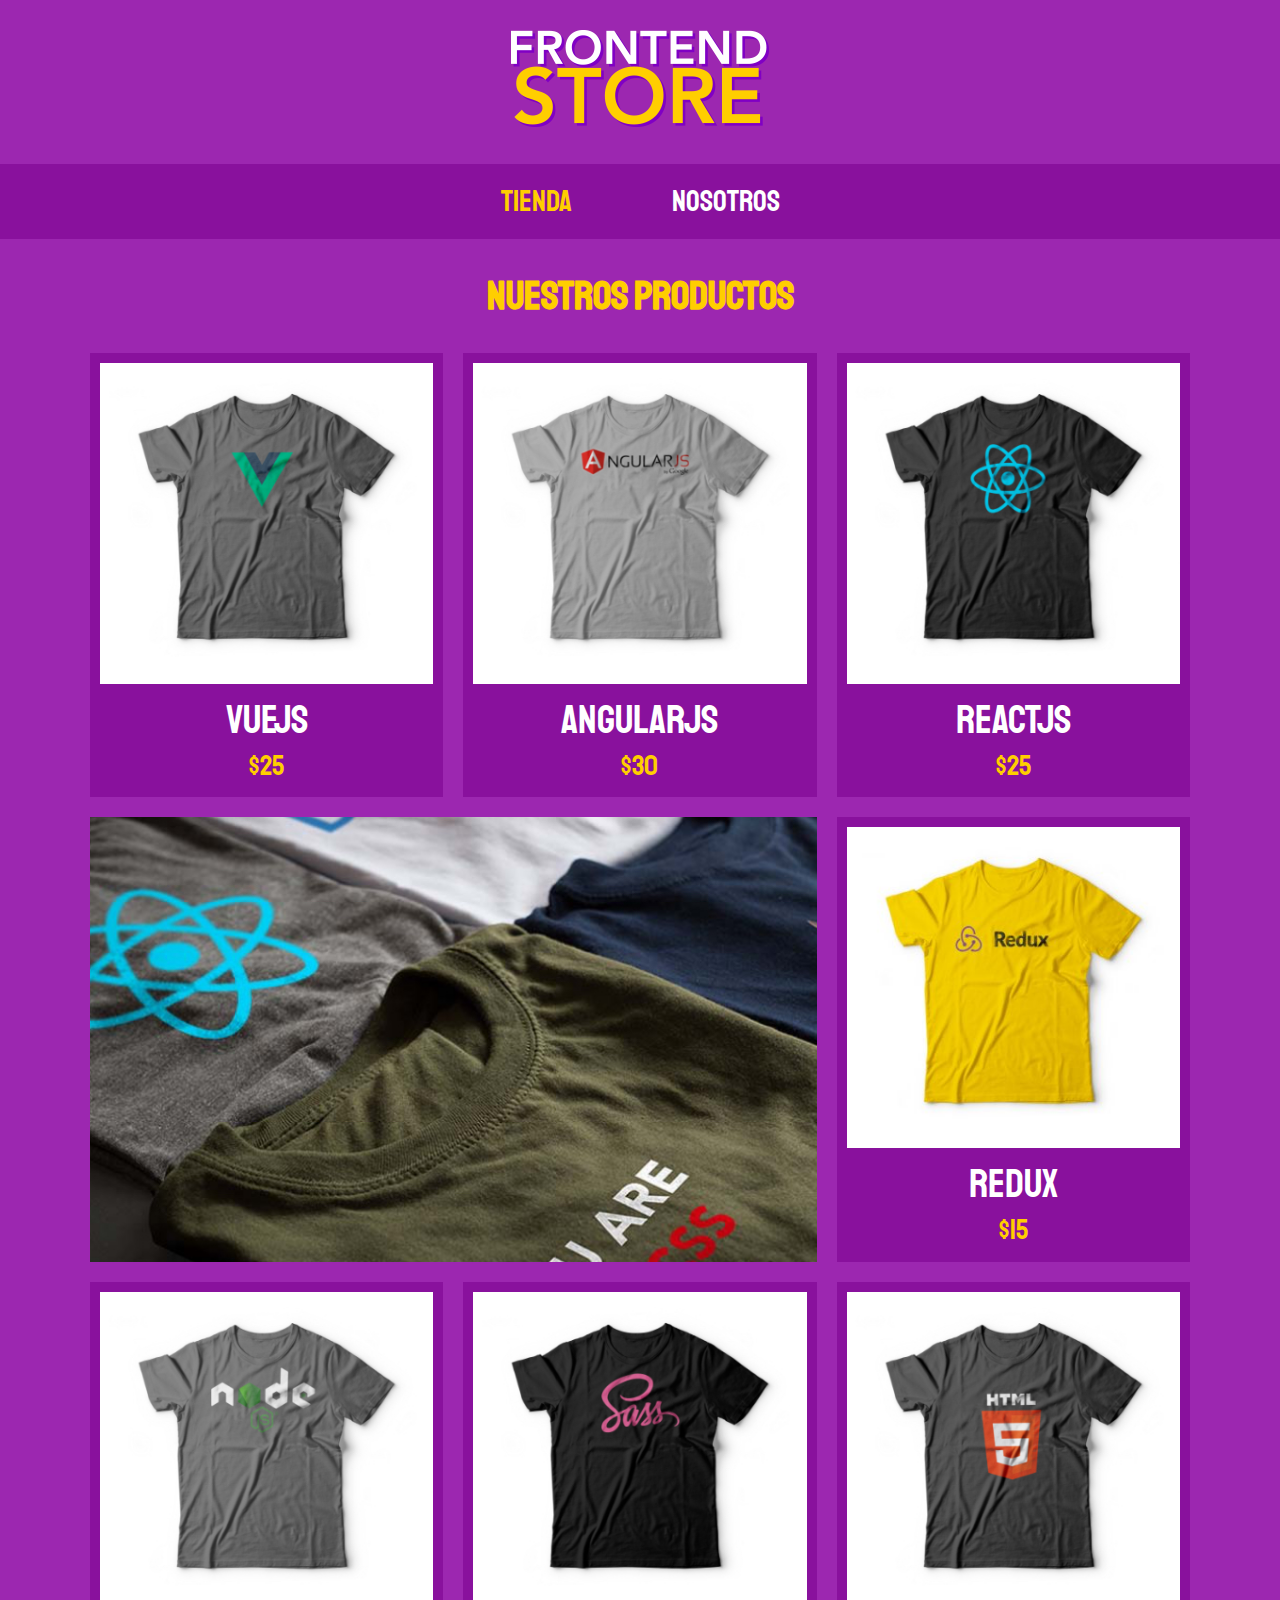
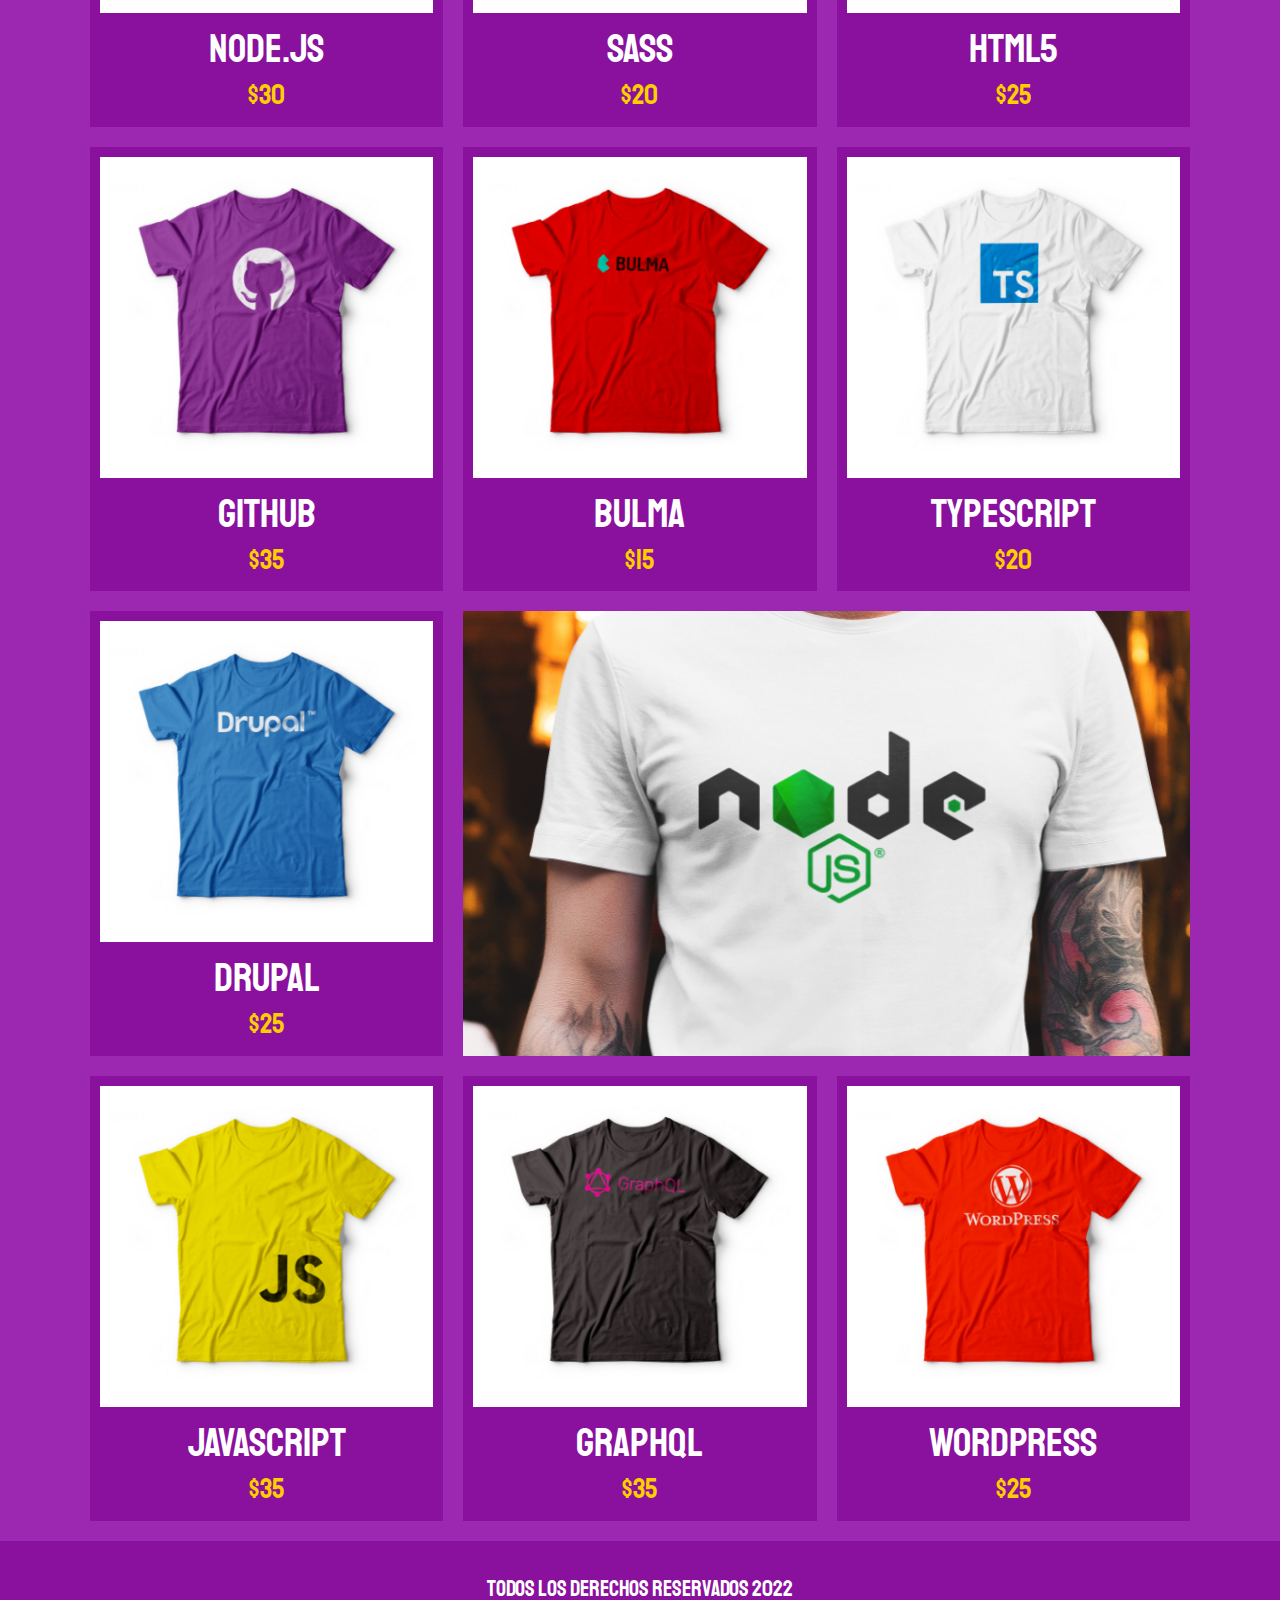
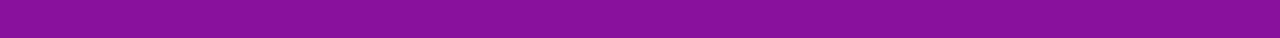
<file: index.html>
<!DOCTYPE html>
<html lang="en">
<head>
    <meta charset="UTF-8">
    <meta http-equiv="X-UA-Compatible" content="IE=edge">
    <meta name="viewport" content="width=device-width, initial-scale=1.0">
    <title>FrontEnd Store</title>
    <link rel="stylesheet" href="CSS/normalize.css">        <!--Le decimos a HTML que va a usar el código de Normalize como hoja de estilos e indicamos su ubicación-->
    <link rel="preconnect" href="https://fonts.gstatic.com">
    <link href="https://fonts.googleapis.com/css2?family=Staatliches&display=swap" rel="stylesheet">
    <link rel="preload" href="CSS/normalize.css" as="style">        <!--Los preloads mejora el rendimiento del sitio web-->       
    <link rel="preload" href="CSS/styles.css as="style">        <!--También hacemos un preload a nuestra hoja de estilos-->
    <link href="CSS/styles.css" rel="stylesheet" text="text/css">     <!--Le indicamos la ubicación de nuestra hoja de estilos y la aplicamos-->
</head>
<body>
    <header class="header">
        <a href="index.html">       <!--Al hacer clic en la imagen nos llevará a index.html-->
            <img class="header__logo" src="imagenes/logo.png" alt="Logotipo">    <!--El texto alternativo cargará en caso de que haya un error con la imagen-->
        </a>
    </header>
    
    <nav class="navegacion">
        <a class="navegacion__enlace navegacion__enlace--activo" href="index.html"> Tienda </a>        <!--# simula un enlace-->
        <a class="navegacion__enlace" href="nosotros.html"> Nosotros </a>
    </nav>

    <main class="contenedor">
        <h1> Nuestros Productos </h1>
        <div class="grid">
            <div class="producto">
                <a href="producto.html"> <img class="producto__imagen" src="imagenes/1.jpg" alt="imagen camisa"> </a>       <!--La imagen se convierte en un enlace a producto.html-->
                    <div class="producto__informacion">
                        <p class="producto__nombre"> VueJS </p>
                        <p class="producto__precio"> $25 </p>
                    </div>
            </div> <!--Cierre del div producto-->

            <div class="producto">
                <a href="producto.html"> <img class="producto__imagen" src="imagenes/2.jpg" alt="imagen camisa"> </a>
                    <div class="producto__informacion">
                        <p class="producto__nombre"> AngularJS </p>
                        <p class="producto__precio"> $30 </p>
                    </div>
            </div> <!--Cierre del div producto-->

            <div class="producto">
                <a href="producto.html"> <img class="producto__imagen" src="imagenes/3.jpg" alt="imagen camisa"> </a>
                    <div class="producto__informacion">
                        <p class="producto__nombre"> ReactJS </p>
                        <p class="producto__precio"> $25 </p>
                    </div>
            </div> <!--Cierre del div producto-->

            <div class="producto">
                <a href="producto.html"> <img class="producto__imagen" src="imagenes/4.jpg" alt="imagen camisa"> </a>
                    <div class="producto__informacion">
                        <p class="producto__nombre"> Redux </p>
                        <p class="producto__precio"> $15 </p>
                    </div>
            </div> <!--Cierre del div producto-->

            <div class="producto">
                <a href="producto.html"> <img class="producto__imagen" src="imagenes/5.jpg" alt="imagen camisa"> </a>
                    <div class="producto__informacion">
                        <p class="producto__nombre"> Node.js </p>
                        <p class="producto__precio"> $30 </p>
                    </div>
            </div> <!--Cierre del div producto-->

            <div class="producto">
                <a href="producto.html"> <img class="producto__imagen" src="imagenes/6.jpg" alt="imagen camisa"> </a>
                    <div class="producto__informacion">
                        <p class="producto__nombre"> SASS </p>
                        <p class="producto__precio"> $20 </p>
                    </div>
            </div> <!--Cierre del div producto-->

            <div class="producto">
                <a href="producto.html"> <img class="producto__imagen" src="imagenes/7.jpg" alt="imagen camisa"> </a>
                    <div class="producto__informacion">
                        <p class="producto__nombre"> HTML5 </p>
                        <p class="producto__precio"> $25 </p>
                    </div>
            </div> <!--Cierre del div producto-->

            <div class="producto">
                <a href="producto.html"> <img class="producto__imagen" src="imagenes/8.jpg" alt="imagen camisa"> </a>
                    <div class="producto__informacion">
                        <p class="producto__nombre"> GitHub </p>
                        <p class="producto__precio"> $35 </p>
                    </div>
            </div> <!--Cierre del div producto-->

            <div class="producto">
                <a href="producto.html"> <img class="producto__imagen" src="imagenes/9.jpg" alt="imagen camisa"> </a>
                    <div class="producto__informacion">
                        <p class="producto__nombre"> Bulma </p>
                        <p class="producto__precio"> $15 </p>
                    </div>
            </div> <!--Cierre del div producto-->

            <div class="producto">
                <a href="producto.html"> <img class="producto__imagen" src="imagenes/10.jpg" alt="imagen camisa"> </a>
                    <div class="producto__informacion">
                        <p class="producto__nombre"> TypeScript </p>
                        <p class="producto__precio"> $20 </p>
                    </div>
            </div> <!--Cierre del div producto-->

            <div class="producto">
                <a href="producto.html"> <img class="producto__imagen" src="imagenes/11.jpg" alt="imagen camisa"> </a>
                    <div class="producto__informacion">
                        <p class="producto__nombre"> Drupal </p>
                        <p class="producto__precio"> $25 </p>
                    </div>
            </div> <!--Cierre del div producto-->

            <div class="producto">
                <a href="producto.html"> <img class="producto__imagen" src="imagenes/12.jpg" alt="imagen camisa"> </a>
                    <div class="producto__informacion">
                        <p class="producto__nombre"> JavaScript </p>
                        <p class="producto__precio"> $35 </p>
                    </div>
            </div> <!--Cierre del div producto-->

            <div class="producto">
                <a href="producto.html"> <img class="producto__imagen" src="imagenes/13.jpg" alt="imagen camisa"> </a>
                    <div class="producto__informacion">
                        <p class="producto__nombre"> GraphQL </p>
                        <p class="producto__precio"> $35 </p>
                    </div>
            </div> <!--Cierre del div producto-->

            <div class="producto">
                <a href="producto.html"> <img class="producto__imagen" src="imagenes/14.jpg" alt="imagen camisa"> </a>
                    <div class="producto__informacion">
                        <p class="producto__nombre"> WordPress </p>
                        <p class="producto__precio"> $25 </p>
                    </div>
            </div> <!--Cierre del div producto-->

            <div class="grafico grafico--camisas"></div>
            <div class="grafico grafico--node"></div>

        </div>
    </main>

    <footer class="footer">
        <p class="footer__texto"> Todos los derechos reservados 2022 </p>
    </footer>
</body>
</html>
</file>
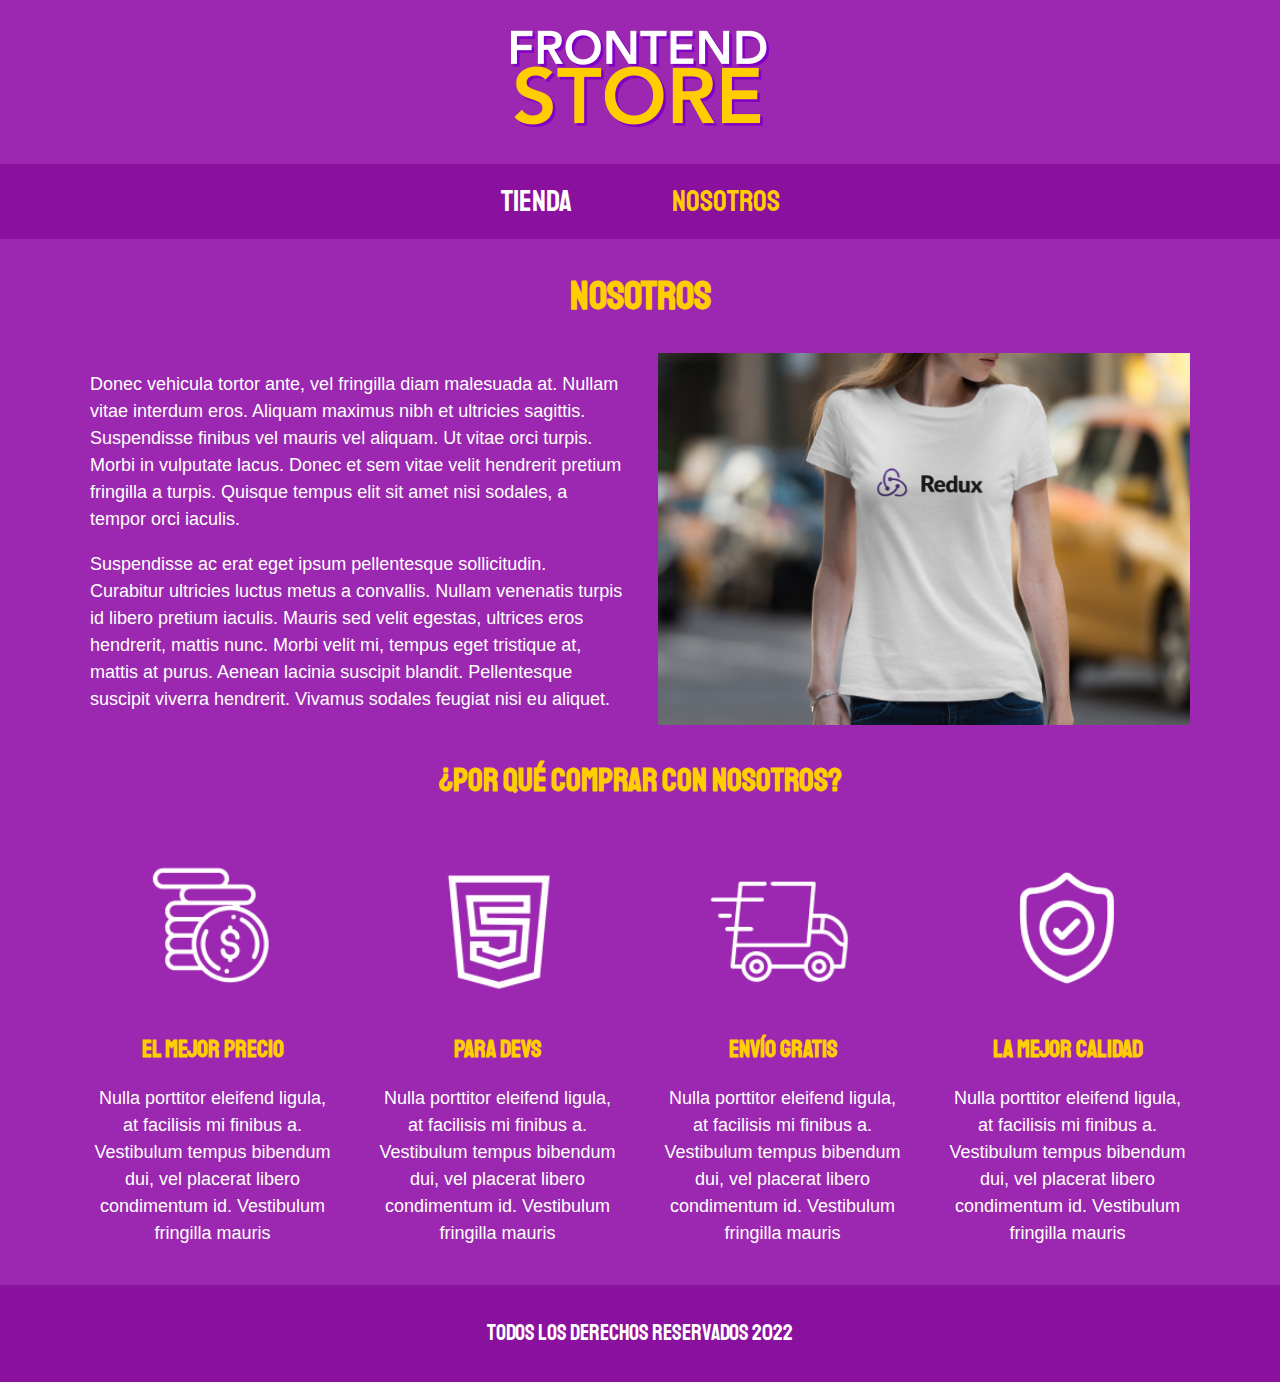
<file: nosotros.html>
<!DOCTYPE html>
<html lang="en">
<head>
    <meta charset="UTF-8">
    <meta http-equiv="X-UA-Compatible" content="IE=edge">
    <meta name="viewport" content="width=device-width, initial-scale=1.0">
    <title>FrontEnd Store</title>
    <link rel="stylesheet" href="CSS/normalize.css">        <!--Le decimos a HTML que va a usar el código de Normalize como hoja de estilos e indicamos su ubicación-->
    <link rel="preconnect" href="https://fonts.gstatic.com">
    <link href="https://fonts.googleapis.com/css2?family=Staatliches&display=swap" rel="stylesheet">
    <link rel="preload" href="CSS/normalize.css" as="style">        <!--Los preloads mejora el rendimiento del sitio web-->       
    <link rel="preload" href="CSS/styles.css as="style">        <!--También hacemos un preload a nuestra hoja de estilos-->
    <link href="CSS/styles.css" rel="stylesheet" text="text/css">     <!--Le indicamos la ubicación de nuestra hoja de estilos y la aplicamos-->
</head>
<body>
    <header class="header">
        <a href="index.html">       <!--Al hacer clic en la imagen nos llevará a index.html-->
            <img class="header__logo" src="imagenes/logo.png" alt="Logotipo">    <!--El texto alternativo cargará en caso de que haya un error con la imagen-->
        </a>
    </header>
    
    <nav class="navegacion">
        <a class="navegacion__enlace" href="index.html"> Tienda </a>        <!--# simula un enlace-->
        <a class="navegacion__enlace navegacion__enlace--activo" href="nosotros.html"> Nosotros </a>
    </nav>

    <main class="contenedor">
        <h1> Nosotros </h1>

        <div class="nosotros"> 
            <div class="nosotros__contenido">
                <p>Donec vehicula tortor ante, vel fringilla diam malesuada at. Nullam vitae interdum eros. Aliquam maximus nibh et ultricies sagittis. Suspendisse finibus vel mauris vel aliquam. Ut vitae orci turpis. Morbi in vulputate lacus. Donec et sem vitae velit hendrerit pretium fringilla a turpis. Quisque tempus elit sit amet nisi sodales, a tempor orci iaculis.</p>
                <p>Suspendisse ac erat eget ipsum pellentesque sollicitudin. Curabitur ultricies luctus metus a convallis. Nullam venenatis turpis id libero pretium iaculis. Mauris sed velit egestas, ultrices eros hendrerit, mattis nunc. Morbi velit mi, tempus eget tristique at, mattis at purus. Aenean lacinia suscipit blandit. Pellentesque suscipit viverra hendrerit. Vivamus sodales feugiat nisi eu aliquet.</p>
            </div>
            <img class="nosotros__imagen" src="/imagenes/nosotros.jpg" alt="imagen nosotros">
        </div>
    </main>

    <section class="contenedor comprar">
        <h2 class="comprar__titulo">¿Por qué comprar con nosotros?</h2>
        <div class="bloques">
            <div class="bloque">
                <img class="bloque__imagen" src="/imagenes/icono_1.png" alt="por que comprar">
                <h3 class="bloque__titulo">El mejor precio</h3>
                <p> Nulla porttitor eleifend ligula, at facilisis mi finibus a. Vestibulum tempus bibendum dui, vel placerat libero condimentum id. Vestibulum fringilla mauris </p>
            </div> <!--Fin de .bloque-->

            <div class="bloque">
                <img class="bloque__imagen" src="/imagenes/icono_2.png" alt="por que comprar">
                <h3 class="bloque__titulo">Para Devs</h3>
                <p> Nulla porttitor eleifend ligula, at facilisis mi finibus a. Vestibulum tempus bibendum dui, vel placerat libero condimentum id. Vestibulum fringilla mauris </p>
            </div> <!--Fin de .bloque-->

            <div class="bloque">
                <img class="bloque__imagen" src="/imagenes/icono_3.png" alt="por que comprar">
                <h3 class="bloque__titulo">Envío gratis</h3>
                <p> Nulla porttitor eleifend ligula, at facilisis mi finibus a. Vestibulum tempus bibendum dui, vel placerat libero condimentum id. Vestibulum fringilla mauris </p>
            </div> <!--Fin de .bloque-->

            <div class="bloque">
                <img class="bloque__imagen" src="/imagenes/icono_4.png" alt="por que comprar">
                <h3 class="bloque__titulo">La mejor calidad</h3>
                <p> Nulla porttitor eleifend ligula, at facilisis mi finibus a. Vestibulum tempus bibendum dui, vel placerat libero condimentum id. Vestibulum fringilla mauris </p>
            </div> <!--Fin de .bloque-->
        </div>
    </section>

    <footer class="footer">
        <p class="footer__texto"> Todos los derechos reservados 2022 </p>
    </footer>
</body>
</html>
</file>
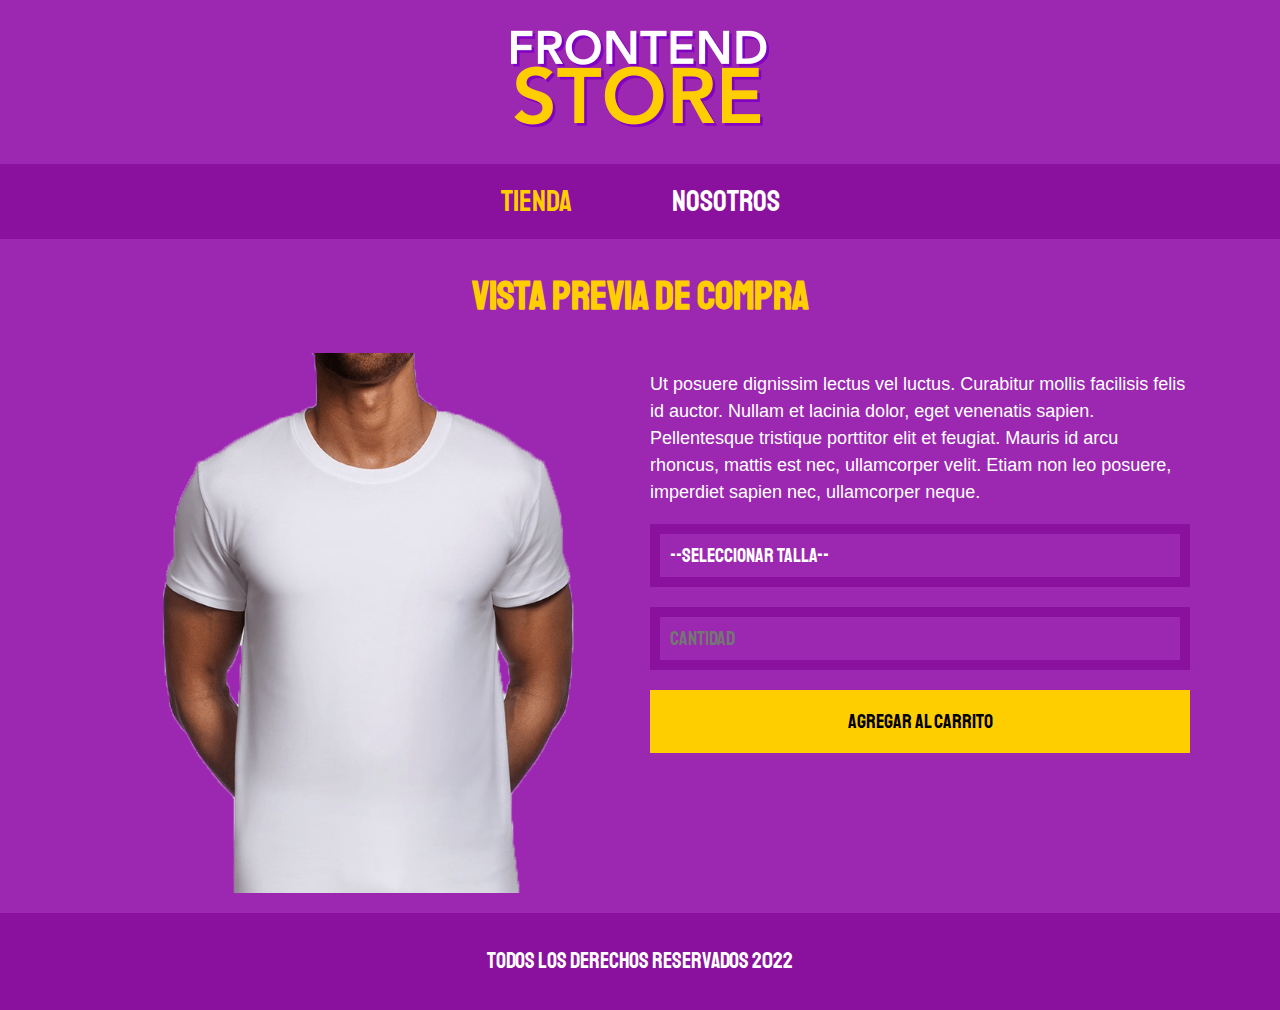
<file: producto.html>
<!DOCTYPE html>
<html lang="en">
<head>
    <meta charset="UTF-8">
    <meta http-equiv="X-UA-Compatible" content="IE=edge">
    <meta name="viewport" content="width=device-width, initial-scale=1.0">
    <title>FrontEnd Store</title>
    <link rel="stylesheet" href="CSS/normalize.css">        <!--Le decimos a HTML que va a usar el código de Normalize como hoja de estilos e indicamos su ubicación-->
    <link rel="preconnect" href="https://fonts.gstatic.com">
    <link href="https://fonts.googleapis.com/css2?family=Staatliches&display=swap" rel="stylesheet">
    <link rel="preload" href="CSS/normalize.css" as="style">        <!--Los preloads mejora el rendimiento del sitio web-->       
    <link rel="preload" href="CSS/styles.css as="style">        <!--También hacemos un preload a nuestra hoja de estilos-->
    <link href="CSS/styles.css" rel="stylesheet" text="text/css">     <!--Le indicamos la ubicación de nuestra hoja de estilos y la aplicamos-->
</head>
<body>
    <header class="header">
        <a href="index.html">       <!--Al hacer clic en la imagen nos llevará a index.html-->
            <img class="header__logo" src="imagenes/logo.png" alt="Logotipo">    <!--El texto alternativo cargará en caso de que haya un error con la imagen-->
        </a>
    </header>
    
    <nav class="navegacion">
        <a class="navegacion__enlace navegacion__enlace--activo" href="index.html"> Tienda </a>        <!--# simula un enlace-->
        <a class="navegacion__enlace" href="nosotros.html"> Nosotros </a>
    </nav>

    <main class="contenedor">
        <h1> Vista previa de compra </h1>
        <div class="camisa">
            <img class="camisa__imagen" src="/imagenes/camisa.png" alt="Imagen del Producto">
            <div class="camisa__contenido">
                <p> Ut posuere dignissim lectus vel luctus. Curabitur mollis facilisis felis id auctor. Nullam et lacinia dolor, eget venenatis sapien. Pellentesque tristique porttitor elit et feugiat. Mauris id arcu rhoncus, mattis est nec, ullamcorper velit. Etiam non leo posuere, imperdiet sapien nec, ullamcorper neque. </p>
                <form class="formulario">
                    <select class="formulario__campo">
                        <option disabled selected>--Seleccionar talla--</option>        <!--Opciones de la lista desplegable-->
                        <option class="formulario__opciones"> Chica </option>
                        <option class="formulario__opciones"> Mediana </option>
                        <option class="formulario__opciones"> Grande </option>
                    </select">
                    <input class="formulario__campo" type="number" placeholder="Cantidad" min="1">      <!--Cantidad de camisas-->
                    <input class="formulario__boton" type="submit" value="Agregar al carrito">          <!--Boton agregar al carrito-->
                </form>
            </div>
        </div>
    </main>

    <footer class="footer">
        <p class="footer__texto"> Todos los derechos reservados 2022 </p>
    </footer>
</body>
</html>
</file>
<file: CSS/styles.css>
:root {
    --primario: #9C27B0;
    --primarioOscuro: #89119D;
    --secundario: #FFCE00;
    --secundarioOscuro: #rgb(237,287,2);
    --blanco: #FFF;
    --negro: #000;
    --fuenteprincipal: 'Staatliches';
}

html {
    box-sizing: border-box;
    font-size: 62.5%;       /*Regula el tamaño de los rem*/
    }
  *, *:before, *:after {
    box-sizing: inherit;
}

/*Globales*/
body {
    background-color: var(--primario);
    font-size: 1.6rem;
    line-height: 1.5;
    font-family: var(--fuenteprincipal);
}
p {
    font-size: 1.8rem;
    font-family: Arial, Helvetica, sans-serif;
    color: var(--blanco);
}
a {
    text-decoration: none;      /*Quita el subrayado predeterminado*/
}
img {
    width: 100%;
}
.contenedor {
    max-width: 110rem;
    margin: 0 auto;         /*Centra el contenido*/
}
h1, h2, h3 {
    text-align: center;
    color: var(--secundario);
}
h1 {
    font-size: 4rem;
}
h2 {
    font-size: 3.2rem;
}
h3 {
    font-size: 2.4rem;
}

/*Header*/
.header {
    display: flex;                      /*Habilita justify-content*/
    justify-content: center;            /*Centra el logo*/
}

.header__logo{
    margin: 3rem 0;         /*Da un margen entre el logo y la barra de navegación*/
}

/*Navegación*/
.navegacion{
    background-color: var(--primarioOscuro);
    padding: 1.5rem;
    display: flex;          /*Habilita justify-content*/
    justify-content: center;
    gap: 10rem;         /*Espacio entre los enlaces de la barra de navegación*/
}

.navegacion__enlace{
    font-family: var(--fuenteprincipal);
    color: var(--blanco);
    font-size: 3rem;
    /*margin-right: 2rem; En caso de que no funcione gap*/
}

.navegacion__enlace--activo, .navegacion__enlace:hover {
    color: var(--secundario);
}

/*Grid*/
.grid{
    display: grid;
    grid-template-columns: repeat(2, minmax(0, 1fr));      /*Pone los productos en dos columnas*/
    column-gap: 2rem;       /*Espacio horizontal entre productos*/
    row-gap: 2rem;          /*Espacio vertical entre productos*/
}

/*Producto*/
.producto{
    background-color: var(--primarioOscuro);
    padding: 1rem;      /*La imagen se ve dentro de un contenedor*/
}

.producto__nombre{
    font-size: 4rem;
}

.producto__precio{
    font-size: 2.8rem;
    color: var(--secundario);
}

.producto__nombre, .producto__precio{
    font-family: var(--fuenteprincipal);
    text-align: center;
    margin: 0.5rem;
    line-height: 1.2;
}

/*Formulario de producto*/
.formulario{
    display: grid;
    gap: 2rem;
    width: min(60rem, 100%);       /*Asigna el valor más bajo entre los dos parámetros*/
}

.formulario__campo{
    border: 1rem solid var(--primarioOscuro);
    background-color: transparent;
    color: var(--blanco);
    font-size: 2rem;
    font-family: var(--fuenteprincipal);
    padding: 1rem;
    appearance: none;       /*Quitamos la flecha de la lista desplegable*/
    grid-column: 1 / 3;
}

.formulario__boton{
    background-color: var(--secundario);
    border: none;
    font-size: 2rem;
    font-family: var(--fuenteprincipal);
    padding: 2rem;
    transition: background-color 1.5s ease;     /*Animación en el botón*/
    grid-column: 1 / 3;
}

.formulario__boton:hover{
    cursor: pointer;
    background-color: var(--secundarioOscuro);
}

.formulario__opciones{
    color: var(--negro);
}

/*Gráficos*/
.grafico{
    min-height: 30rem;          /*Alto de las imagenes*/
    background-repeat: no-repeat;       /*No repite las imagenes*/
    background-size: cover;         /*Estira la imagen para que cubra el espaico del contenedor*/
}

.grafico--camisas{
    grid-row: 2 / 3;            /*Coordenadas verticales de la imagen*/
    grid-column: 1 / 3;         /*Coordenadas horizontalesde la imagen*/
    background-image: url(../imagenes/grafico1.jpg);
}

.grafico--node{
    background-image: url(../imagenes/grafico2.jpg);
    grid-column: 1 / 3;
    grid-row: 8 / 9;
}

/*Nosotros*/
.nosotros{
    display: grid;
    grid-template-rows: repeat(2, auto);        /*Pone el contenido en 2 columnas aprovechando el espacio*/
}

.nosotros__imagen{
    grid-row: 1 / 2;            /*En dispositivos móviles coloca la imagen arriba del texto*/
}

/*Bloques*/
.bloques{
    display: grid;
    grid-template-columns: repeat(2, 1fr);
    gap: 4rem;
}

.bloque{
    text-align: center;
}

.bloque__titulo{
    margin: 0;
}

/*Footer*/
.footer{
    background-color: var(--primarioOscuro);
    padding: 1rem 0;
    margin-top: 2rem;
}

.footer__texto{
    font-family: var(--fuenteprincipal);
    font-size: 2.2rem;
    text-align: center;
}

/*Media Querie*/
@media (min-width: 768px) {
    .grid{
        grid-template-columns: repeat(3, 1fr);      /*En computadoras hay 3 columnas de productos*/
    }
    .grafico--node{
    grid-row: 5 / 6;            
    grid-column: 2 / 4;
    }
    .nosotros{
        grid-template-columns: repeat(2, 1fr);      /*Hace que el contenido esté en 2 columnas*/
        column-gap: 3.5rem;         /*Coloca espacio entre la imagen y el texto*/
    }
    .nosotros__imagen{
        grid-column: 2 / 3;         /*Pone la imagen a la derecha del texto*/
    }
    .bloques{
        grid-template-columns: repeat(4, 1fr);
    }
    .camisa{
        display: grid;
        grid-template-columns: repeat(2, 1fr);
        column-gap: 2rem;
    }
    .formulario {
        grid-template-columns: repeat(2, 1fr);
    }
}
</file>
